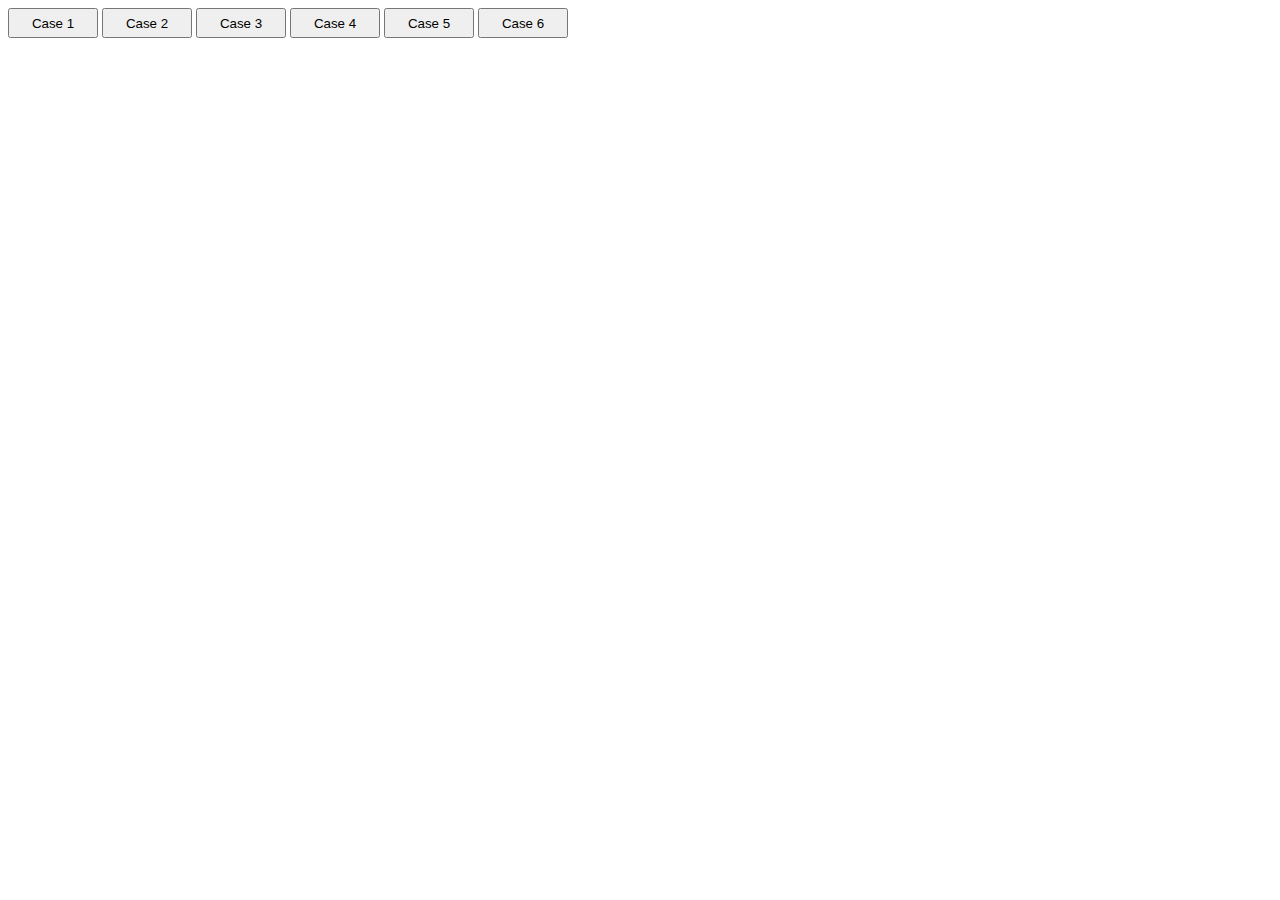
<file: Assignments/Assignment_3/index.html>
<!DOCTYPE html>
<html lang="en">
<head>
    <meta charset="UTF-8">
    <title>All Cases</title>

    <style>
        .btnCase {
            width: 90px;
            height: 30px;
        }
    </style>

</head>
<body>
    <div>
        <a href="1_Case/index.html"><button class="btnCase">Case 1</button></a>
        <a href="2_Case/index.html"><button class="btnCase">Case 2</button></a>
        <a href="3_Case/index.html"><button class="btnCase">Case 3</button></a>
        <a href="4_Case/index.html"><button class="btnCase">Case 4</button></a>
        <a href="5_Case/index.html"><button class="btnCase">Case 5</button></a>
        <a href="6_Case/index.html"><button class="btnCase">Case 6</button></a>
    </div>
</body>
</html>
</file>
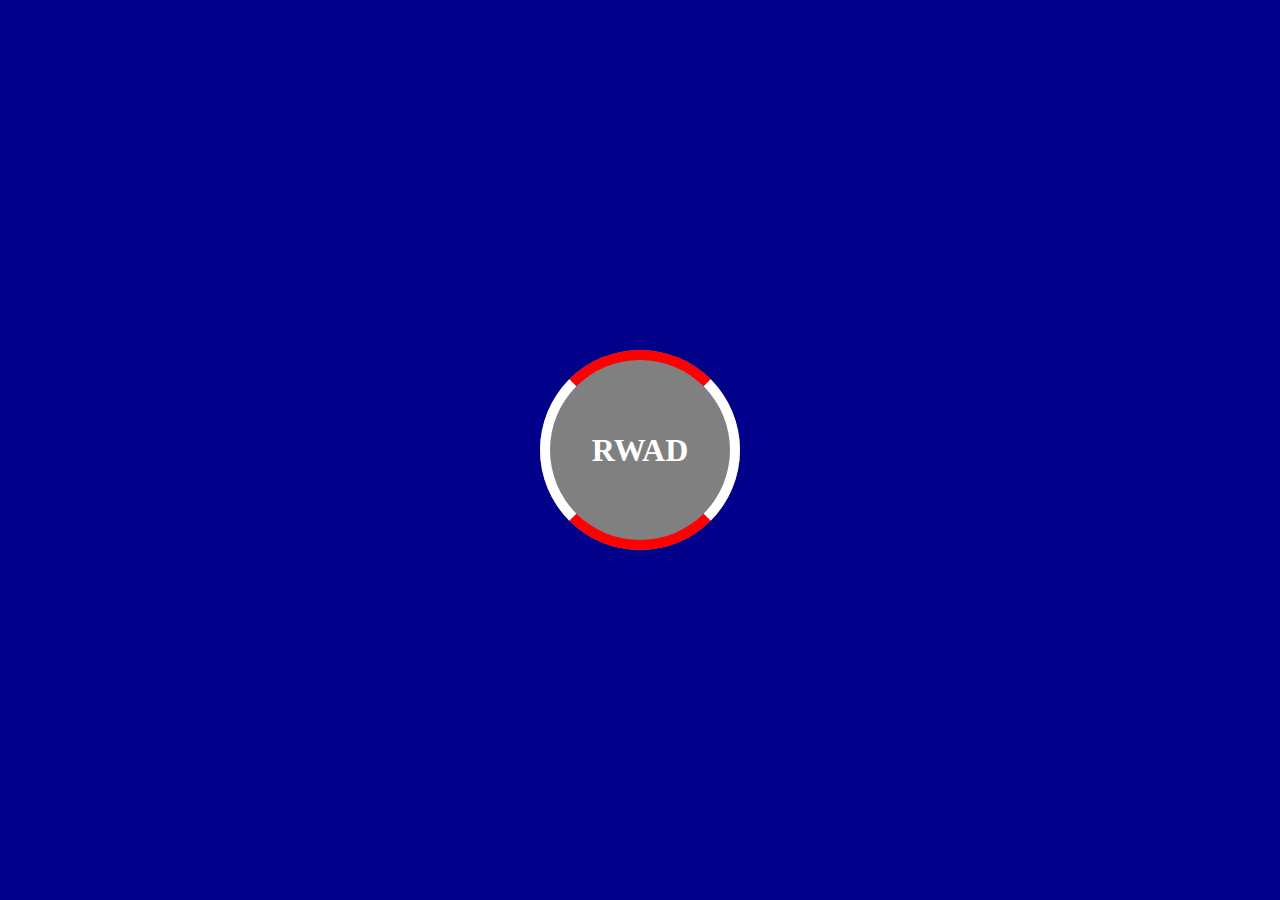
<file: Assignments/Assignment4/case_2/index.html>
<!DOCTYPE html>
<html lang="en">
<head>
    <meta charset="UTF-8">
    <title>Case 2</title>
    <link rel="stylesheet" href="assest/style.css">

</head>
<body>

    <section>
        <div>
            <h1>RWAD</h1>
        </div>
    </section>

</body>
</html>
</file>
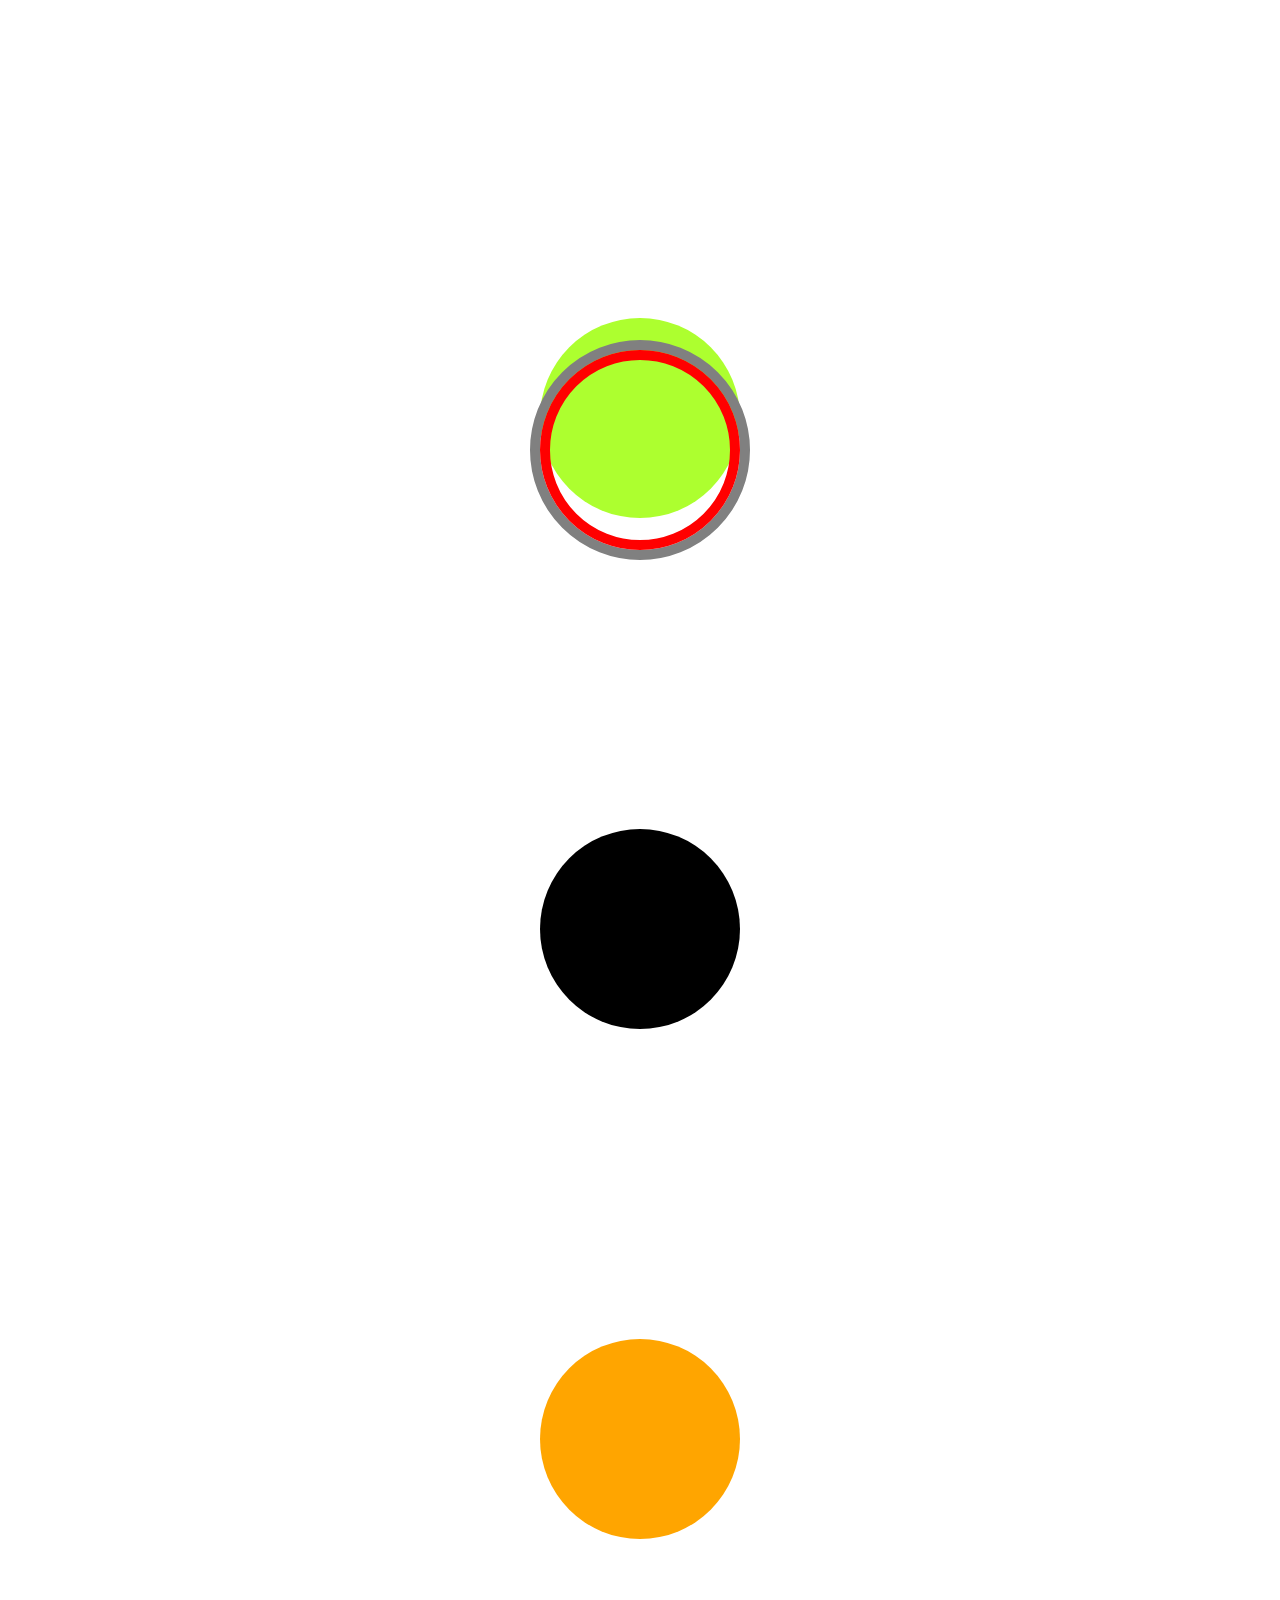
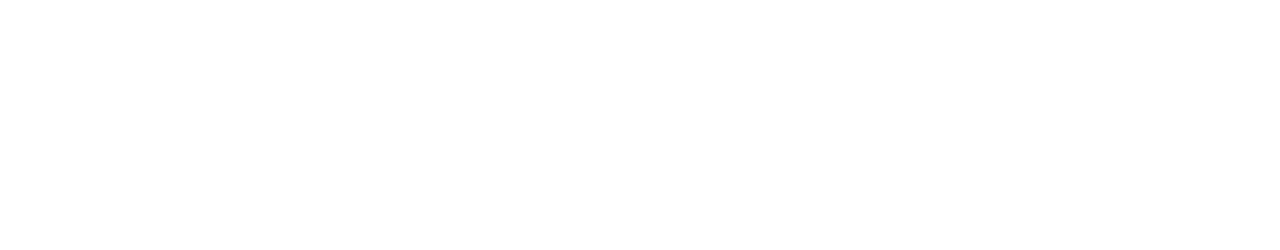
<file: Assignments/Assignment_3/3_Case/index.html>
<!DOCTYPE html>
<html lang="en">
<head>
    <meta charset="UTF-8">
    <title>Case 03</title>
  <link rel="stylesheet" href="assest/css.css">
</head>
<body>
<div id="frame">
    <div></div>
</div>
<section>
    <div></div>
    <div></div>
    <div></div>
</section>
</body>
</html>
</file>
<file: Assignments/Assignment4/case_2/assest/style.css>
body{
    background-color: darkblue;
}

div{
    width: 200px;
    aspect-ratio: 1/1;
    background-color: grey;
    border-radius: 100%;
    position: absolute;
    top: 0;
    right: 0;
    left: 0;
    bottom: 0;
    margin: auto;
    border-color: darkgray;
    border-top-color: red;
}

div::before{
    content: " ";
    border: 10px solid white;
    border-radius: 100%;
    position: absolute;
    top: 0;
    right: 0;
    left: 0;
    bottom: 0;
    margin: auto;
    border-top-color: red;
    border-bottom-color: red;
}

div:hover::before{
    transform: rotate(360deg);
    transition-duration: 2s;
}


div>h1{
    width: max-content;
    height: max-content;
    position: absolute;
    top: 0;
    right: 0;
    left: 0;
    bottom: 0;
    margin: auto;
    color: white;
}
</file>
<file: Assignments/Assignment_3/3_Case/assest/css.css>
#frame{
    width: 200px;
    aspect-ratio: 1/1;
    border: 10px solid grey;
    border-radius: 100%;

    position: fixed;
    right: 0;
    bottom: 0;
    left: 0;
    top: 0;
    margin: auto;
    z-index: 9999;

}

#frame>div{
    width: calc(100% - 20px);
    aspect-ratio: 1/1;
    border: 10px solid red;
    border-radius: 100%;

    position: absolute;
    right: 0;
    bottom: 0;
    left: 0;
    top: 0;
    margin: auto;

}

section{
    position: absolute;
    width: fit-content;
    left: 0;
    right: 0;
    margin: auto;
}

section>div{
    width: 200px;
    aspect-ratio: 1/1;
    background-color: orange;
    border-radius: 100%;

    /*margin-top: 315.4px;
    margin-bottom: 315.4px;*/

    margin: 310.4px 0px;
}

section>div:nth-child(1){
    background-color: greenyellow;
}

section>div:nth-child(2){
    background-color: black;
}

section>div:nth-child(3){
    background-color: orange;
}
</file>
